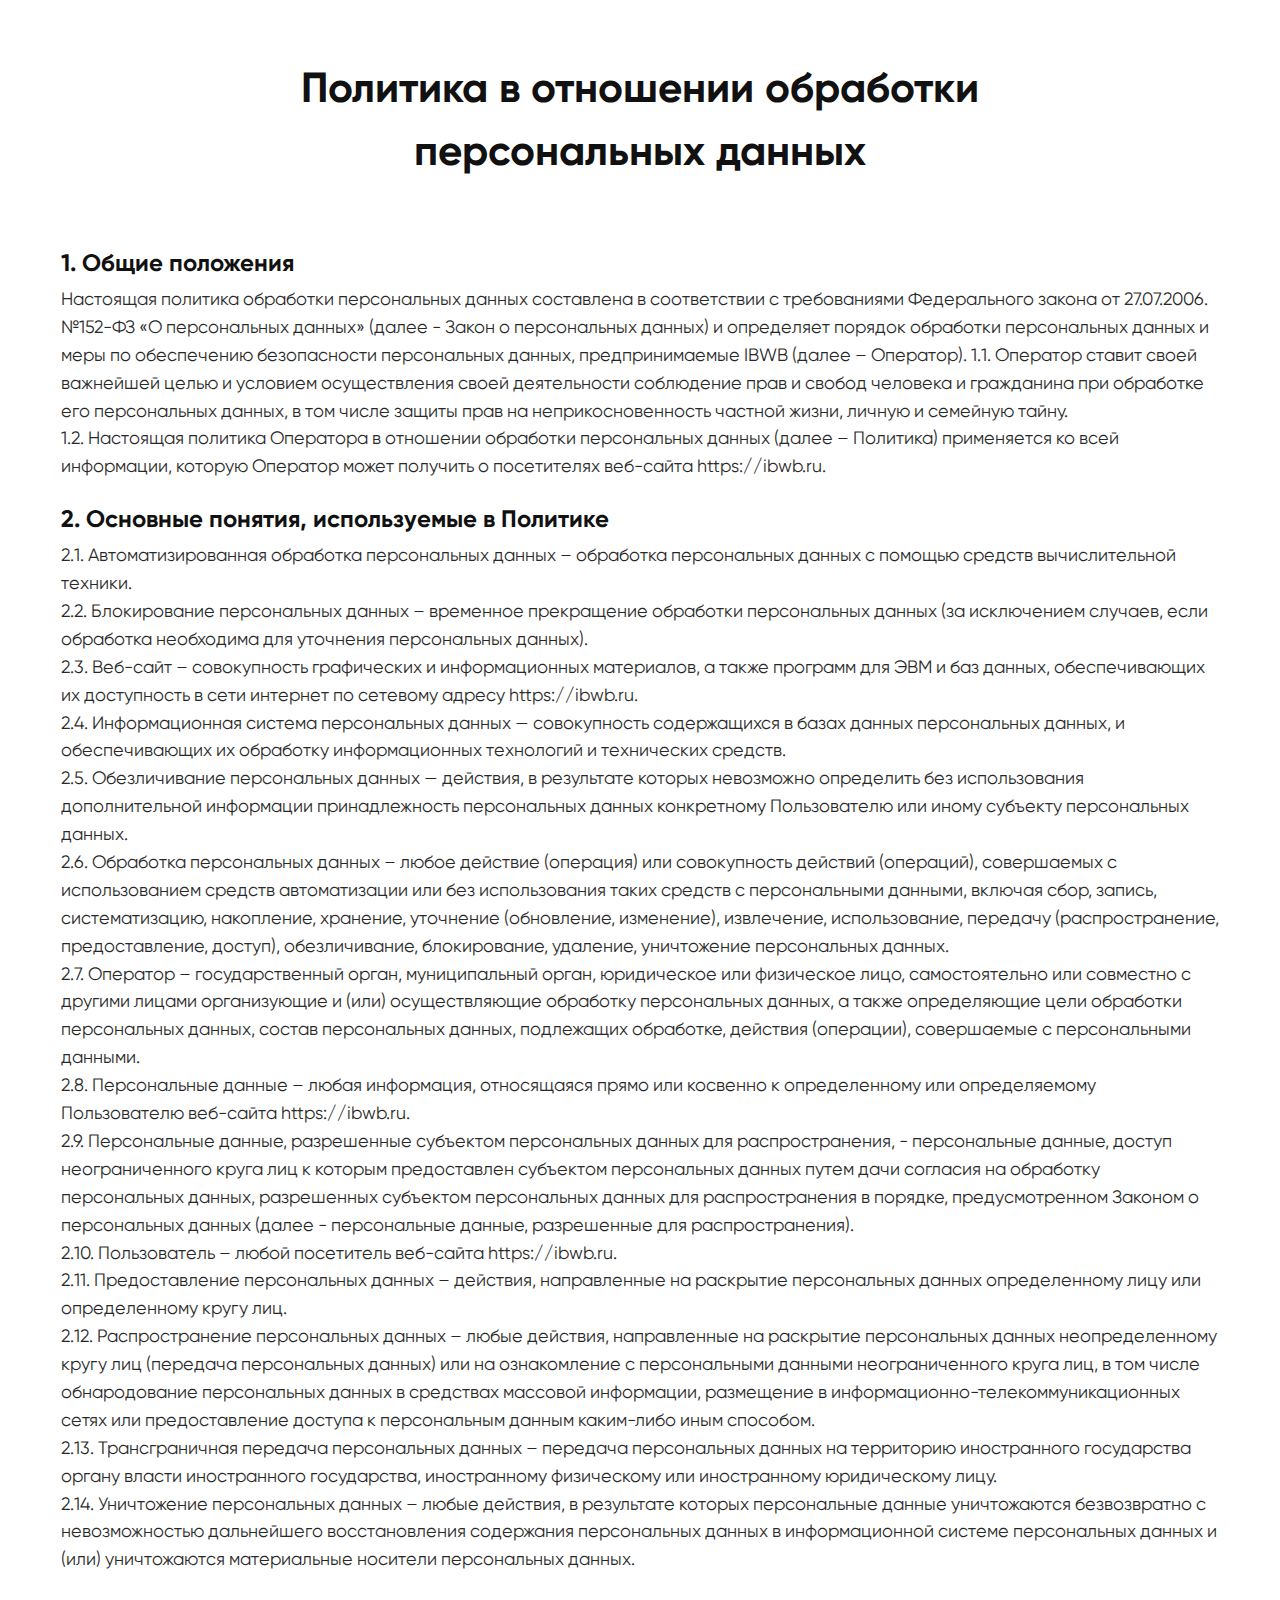
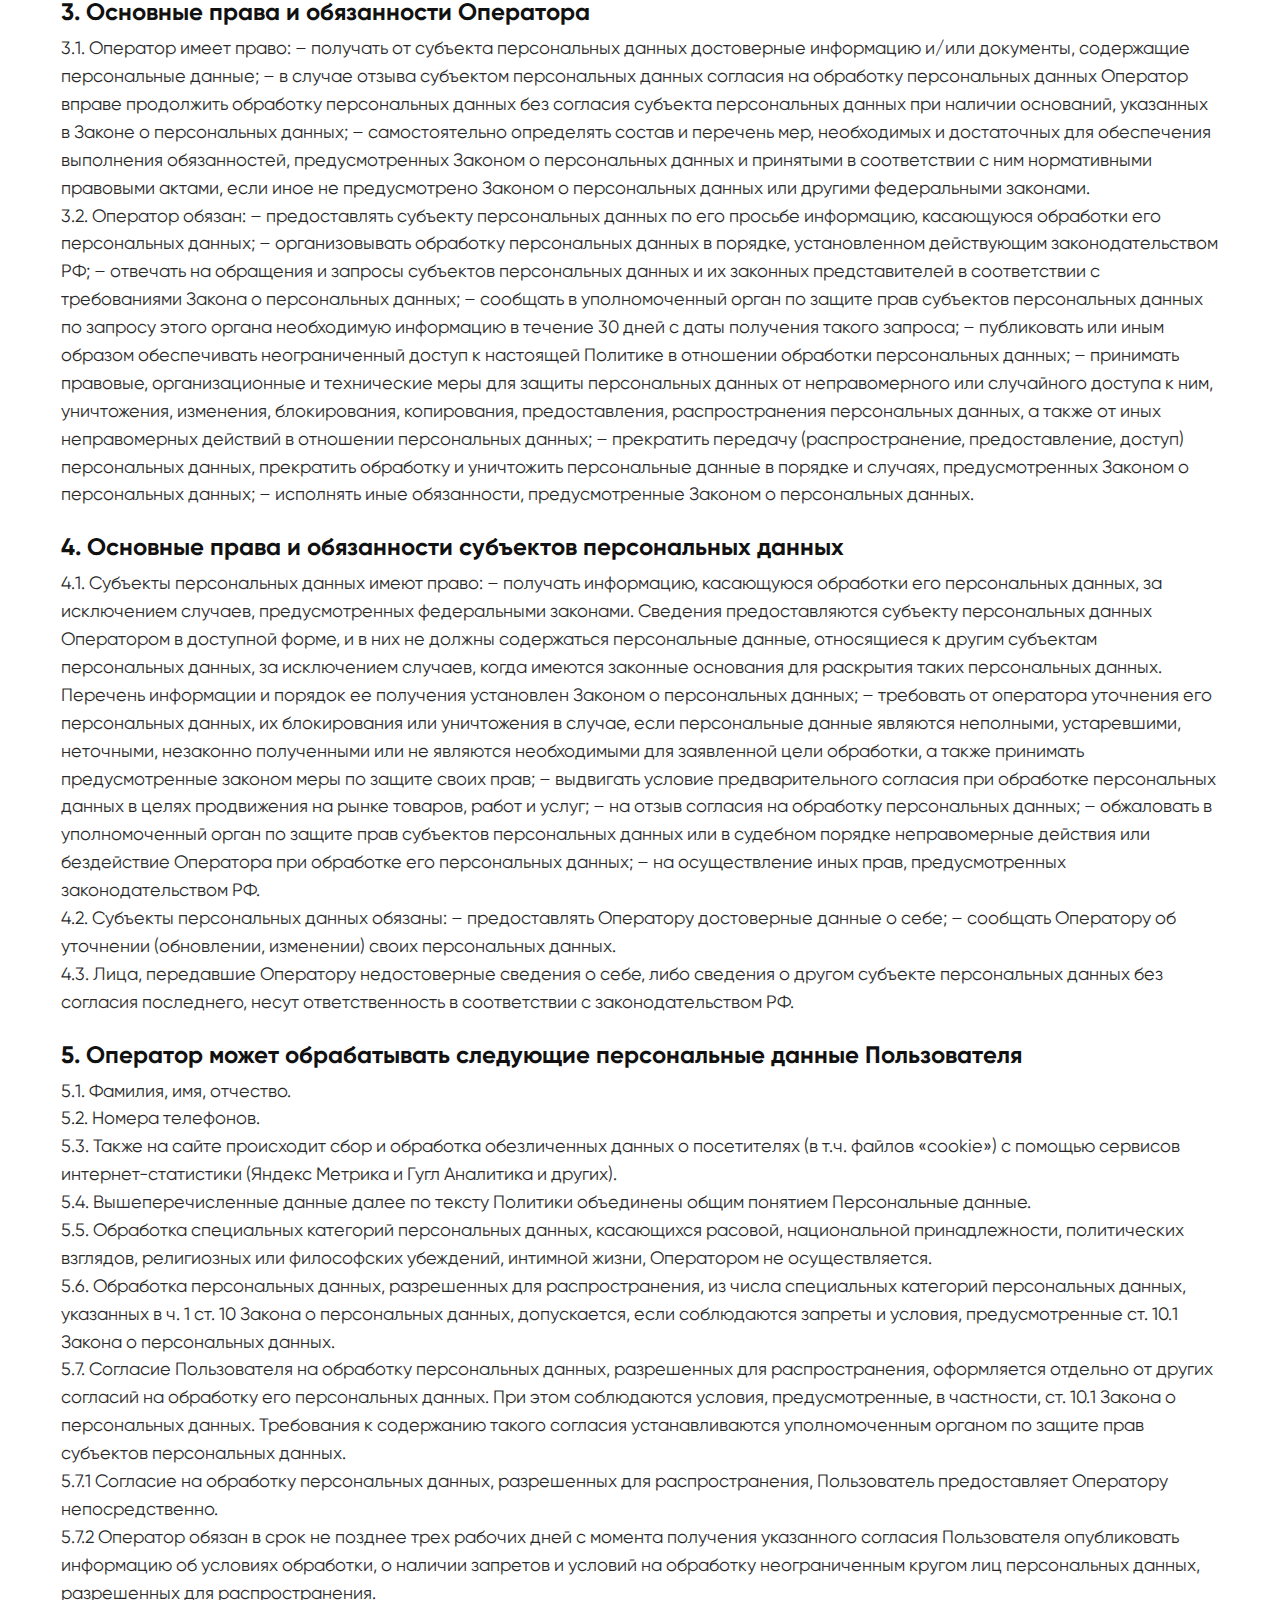
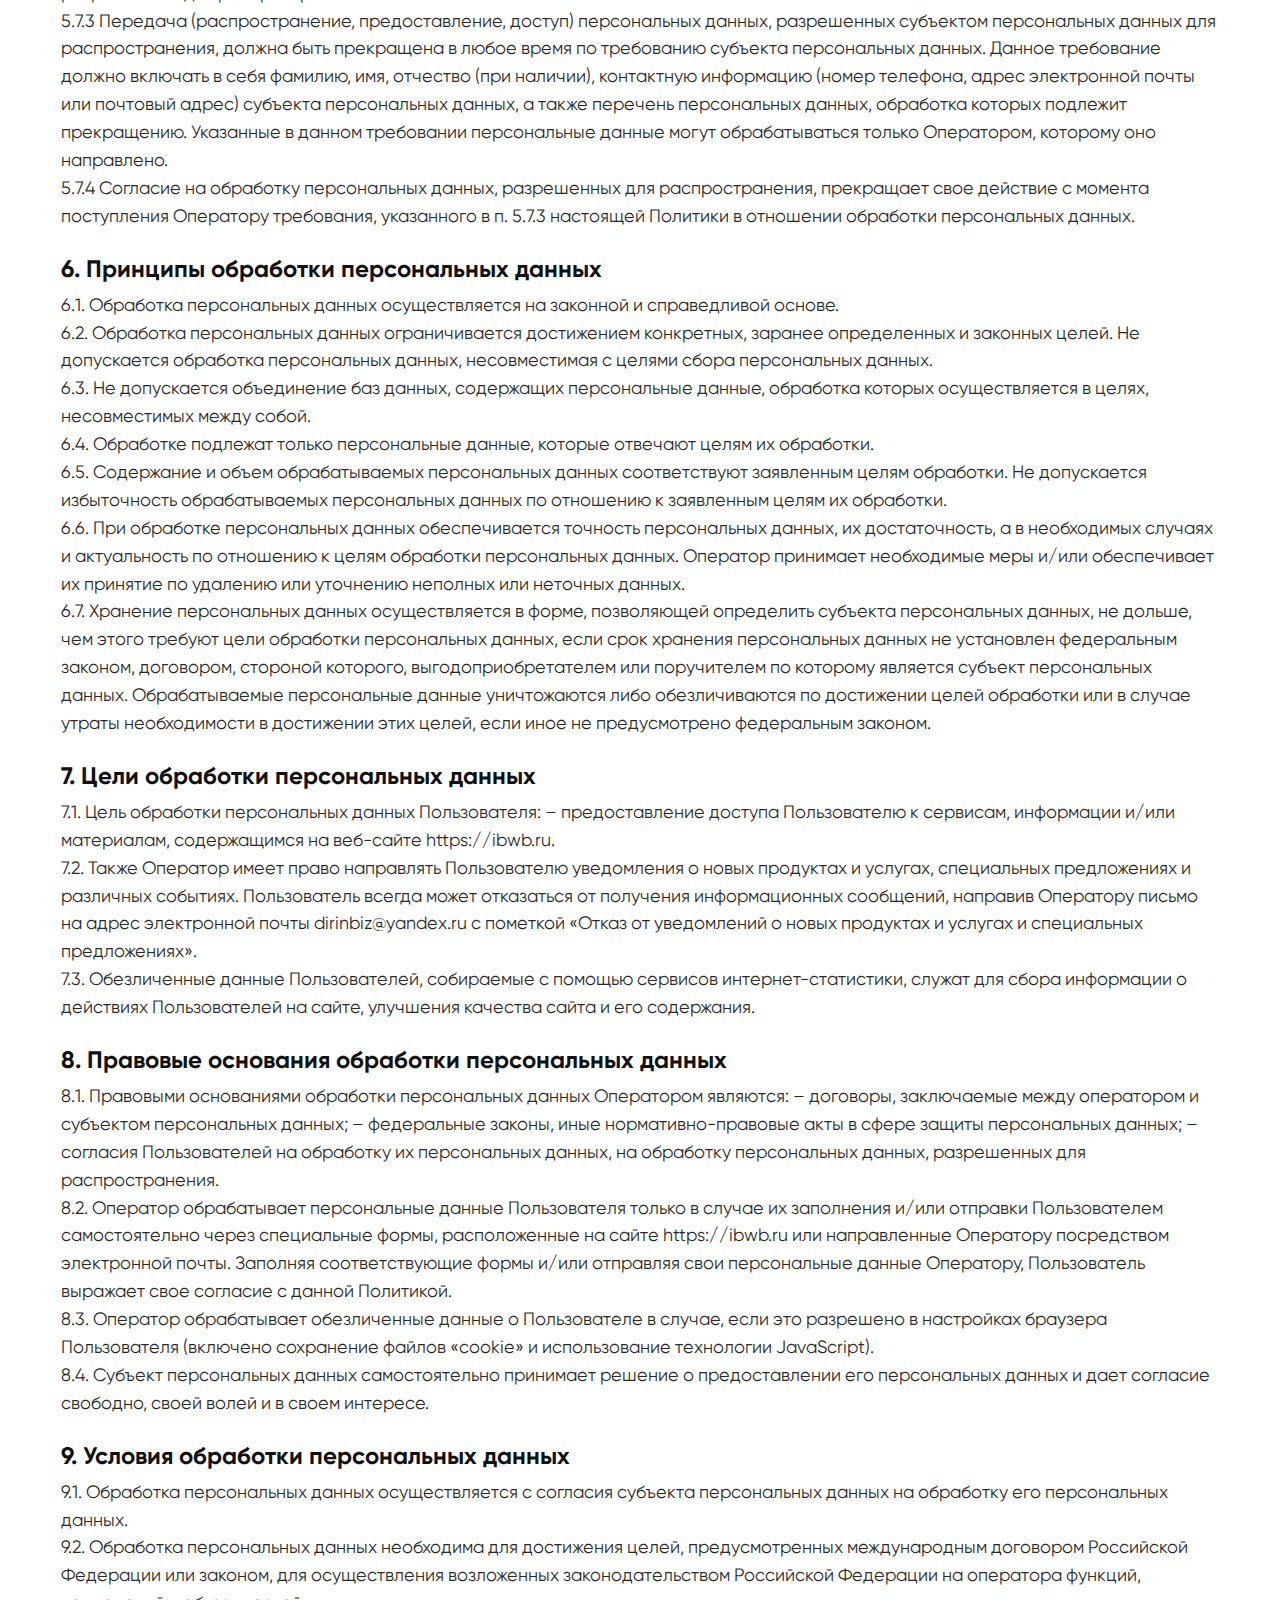
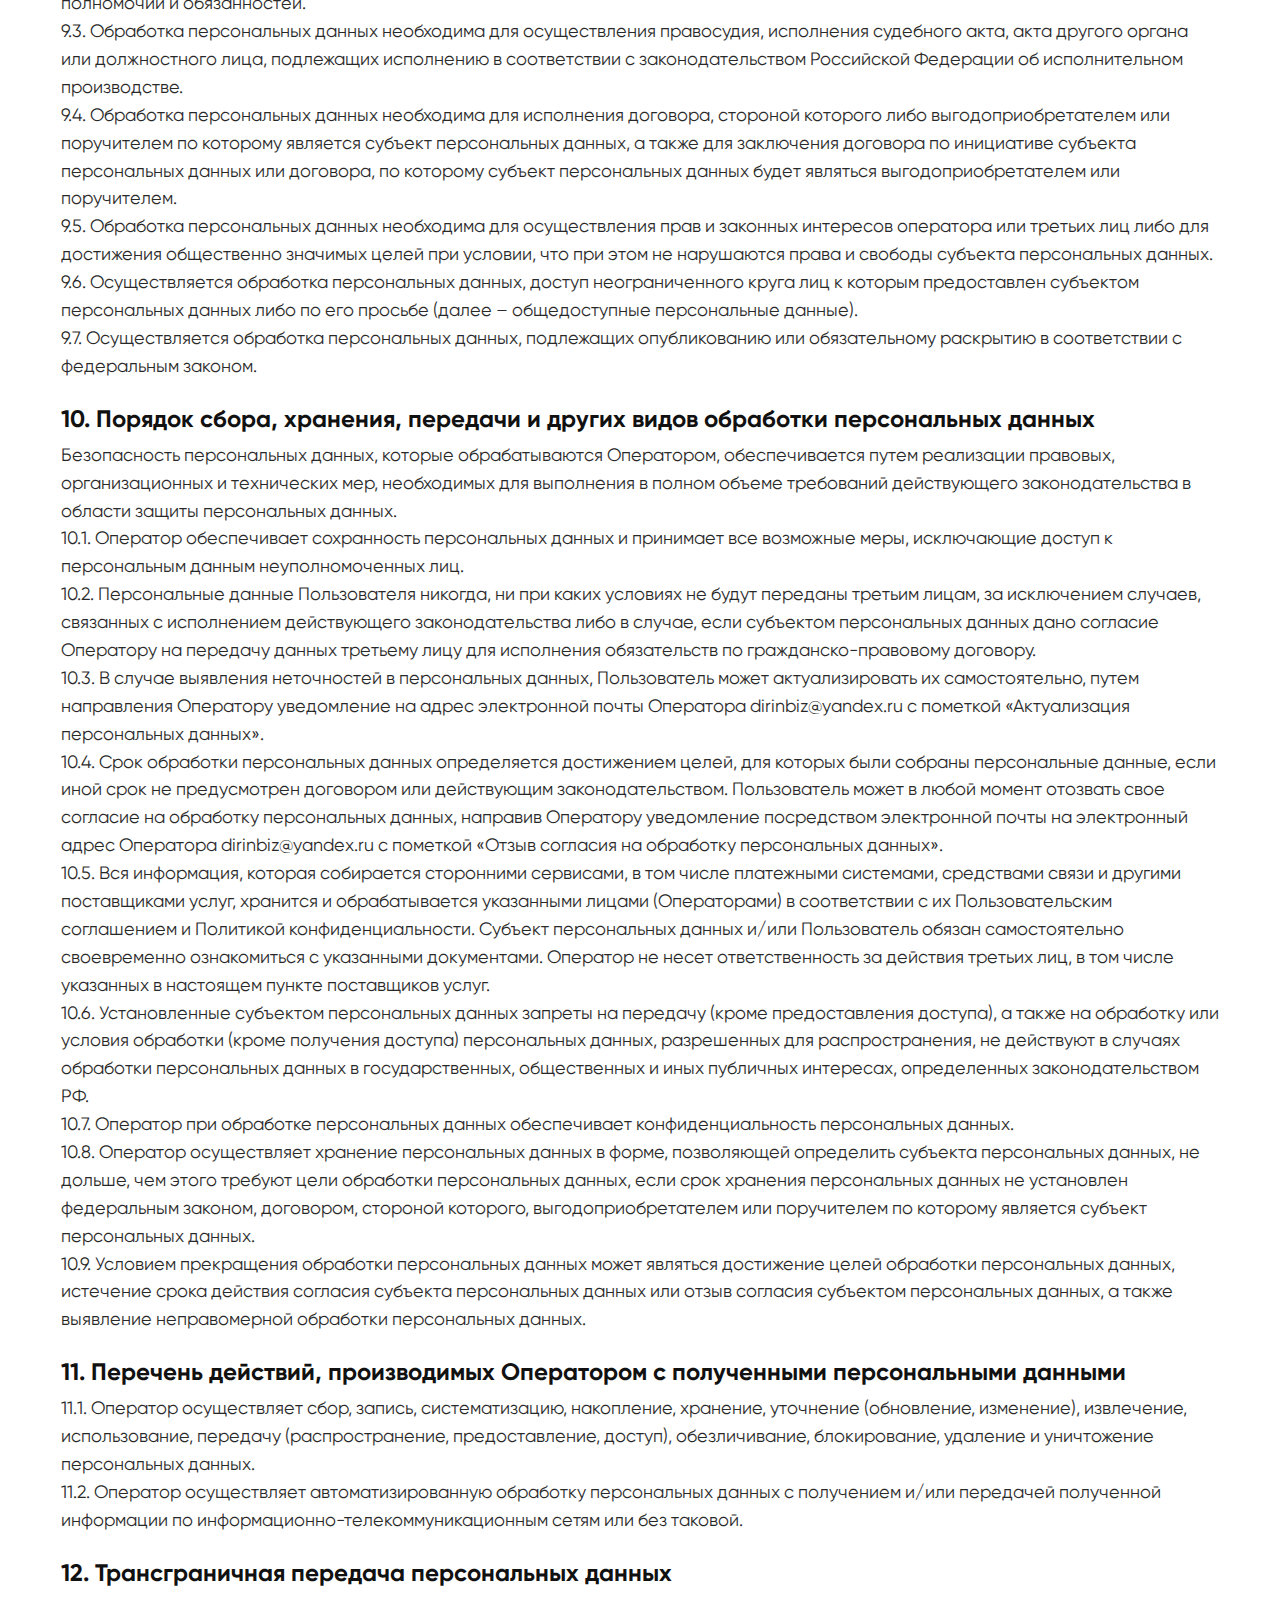
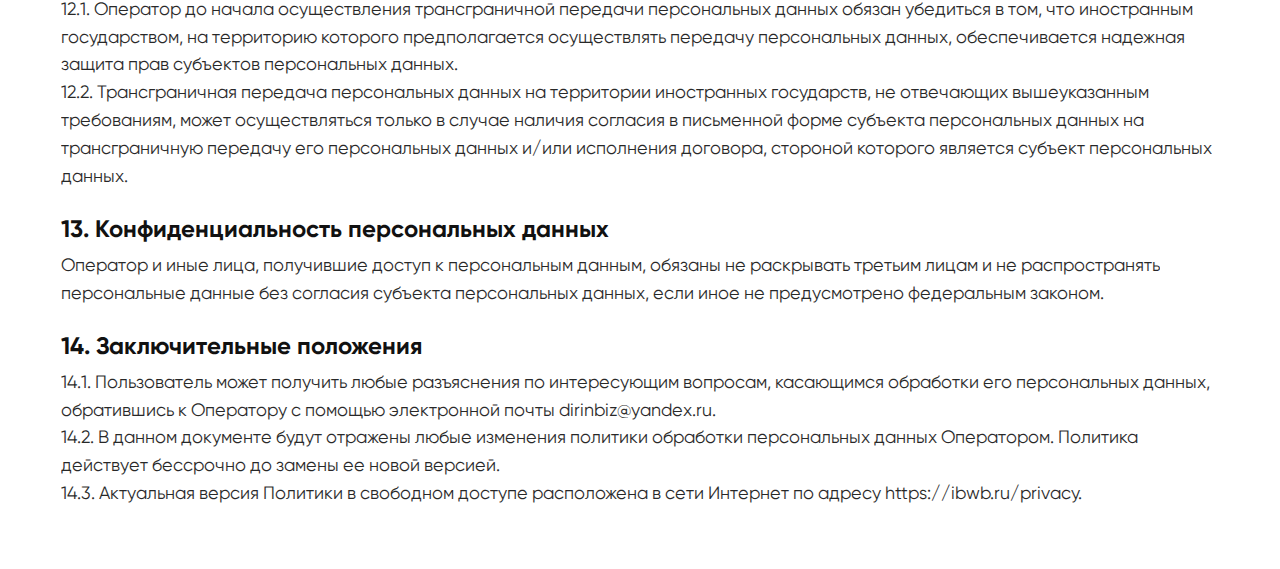
<file: privacy.html>
<!DOCTYPE html>
<html lang="ru">
	<head>
		<meta charset="UTF-8" />
		<link
			rel="stylesheet"
			href="assets/css/style.min.css"
			type="text/css"
		/>

		<!-- Useful meta tags -->
		<meta http-equiv="x-ua-compatible" content="ie=edge" />
		<meta name="viewport" content="width=device-width, initial-scale=1" />
		<meta name="robots" content="index, follow, noodp" />
		<meta name="googlebot" content="index, follow" />
		<meta name="google" content="notranslate" />
		<meta name="format-detection" content="telephone=no" />
		<meta name="keywords" content="" />
		<meta name="description" content="" />

		<title>Политика конфидентальности</title>
	</head>

	<body>
		<div class="wrapper">
			<!-- cONTENT -->
			<div class="content">
				<section class="privacy">
					<div class="privacy__container container">
						<div class="privacy__inner">
							<h2 class="privacy__title">
								Политика в отношении обработки персональных
								данных
							</h2>
							<div class="privacy__main">
								<div class="privacy__content">
									<h3 class="privacy__name">
										1. Общие положения
									</h3>
									<p class="privacy__text">
										Настоящая политика обработки
										персональных данных составлена в
										соответствии с требованиями Федерального
										закона от 27.07.2006. №152-ФЗ «О
										персональных данных» (далее - Закон о
										персональных данных) и определяет
										порядок обработки персональных данных и
										меры по обеспечению безопасности
										персональных данных, предпринимаемые
										IBWB (далее – Оператор). 1.1. Оператор
										ставит своей важнейшей целью и условием
										осуществления своей деятельности
										соблюдение прав и свобод человека и
										гражданина при обработке его
										персональных данных, в том числе защиты
										прав на неприкосновенность частной
										жизни, личную и семейную тайну.
										<br />1.2. Настоящая политика Оператора
										в отношении обработки персональных
										данных (далее – Политика) применяется ко
										всей информации, которую Оператор может
										получить о посетителях веб-сайта
										https://ibwb.ru.
									</p>
								</div>
								<div class="privacy__content">
									<h3 class="privacy__name">
										2. Основные понятия, используемые в
										Политике
									</h3>
									<p class="privacy__text">
										2.1. Автоматизированная обработка
										персональных данных – обработка
										персональных данных с помощью средств
										вычислительной техники. <br />
										2.2. Блокирование персональных данных –
										временное прекращение обработки
										персональных данных (за исключением
										случаев, если обработка необходима для
										уточнения персональных данных). <br />
										2.3. Веб-сайт – совокупность графических
										и информационных материалов, а также
										программ для ЭВМ и баз данных,
										обеспечивающих их доступность в сети
										интернет по сетевому адресу
										https://ibwb.ru. <br />
										2.4. Информационная система персональных
										данных — совокупность содержащихся в
										базах данных персональных данных, и
										обеспечивающих их обработку
										информационных технологий и технических
										средств. <br />
										2.5. Обезличивание персональных данных —
										действия, в результате которых
										невозможно определить без использования
										дополнительной информации принадлежность
										персональных данных конкретному
										Пользователю или иному субъекту
										персональных данных. <br />
										2.6. Обработка персональных данных –
										любое действие (операция) или
										совокупность действий (операций),
										совершаемых с использованием средств
										автоматизации или без использования
										таких средств с персональными данными,
										включая сбор, запись, систематизацию,
										накопление, хранение, уточнение
										(обновление, изменение), извлечение,
										использование, передачу
										(распространение, предоставление,
										доступ), обезличивание, блокирование,
										удаление, уничтожение персональных
										данных. <br />
										2.7. Оператор – государственный орган,
										муниципальный орган, юридическое или
										физическое лицо, самостоятельно или
										совместно с другими лицами организующие
										и (или) осуществляющие обработку
										персональных данных, а также
										определяющие цели обработки персональных
										данных, состав персональных данных,
										подлежащих обработке, действия
										(операции), совершаемые с персональными
										данными. <br />
										2.8. Персональные данные – любая
										информация, относящаяся прямо или
										косвенно к определенному или
										определяемому Пользователю веб-сайта
										https://ibwb.ru. <br />
										2.9. Персональные данные, разрешенные
										субъектом персональных данных для
										распространения, - персональные данные,
										доступ неограниченного круга лиц к
										которым предоставлен субъектом
										персональных данных путем дачи согласия
										на обработку персональных данных,
										разрешенных субъектом персональных
										данных для распространения в порядке,
										предусмотренном Законом о персональных
										данных (далее - персональные данные,
										разрешенные для распространения).
										<br />2.10. Пользователь – любой
										посетитель веб-сайта https://ibwb.ru.
										<br />
										2.11. Предоставление персональных данных
										– действия, направленные на раскрытие
										персональных данных определенному лицу
										или определенному кругу лиц.
										<br />2.12. Распространение персональных
										данных – любые действия, направленные на
										раскрытие персональных данных
										неопределенному кругу лиц (передача
										персональных данных) или на ознакомление
										с персональными данными неограниченного
										круга лиц, в том числе обнародование
										персональных данных в средствах массовой
										информации, размещение в
										информационно-телекоммуникационных сетях
										или предоставление доступа к
										персональным данным каким-либо иным
										способом. <br />2.13. Трансграничная
										передача персональных данных – передача
										персональных данных на территорию
										иностранного государства органу власти
										иностранного государства, иностранному
										физическому или иностранному
										юридическому лицу. <br />
										2.14. Уничтожение персональных данных –
										любые действия, в результате которых
										персональные данные уничтожаются
										безвозвратно с невозможностью
										дальнейшего восстановления содержания
										персональных данных в информационной
										системе персональных данных и (или)
										уничтожаются материальные носители
										персональных данных.
									</p>
								</div>
								<div class="privacy__content">
									<h3 class="privacy__name">
										3. Основные права и обязанности
										Оператора
									</h3>
									<p class="privacy__text">
										3.1. Оператор имеет право: – получать от
										субъекта персональных данных достоверные
										информацию и/или документы, содержащие
										персональные данные; – в случае отзыва
										субъектом персональных данных согласия
										на обработку персональных данных
										Оператор вправе продолжить обработку
										персональных данных без согласия
										субъекта персональных данных при наличии
										оснований, указанных в Законе о
										персональных данных; – самостоятельно
										определять состав и перечень мер,
										необходимых и достаточных для
										обеспечения выполнения обязанностей,
										предусмотренных Законом о персональных
										данных и принятыми в соответствии с ним
										нормативными правовыми актами, если иное
										не предусмотрено Законом о персональных
										данных или другими федеральными
										законами.
										<br />
										3.2. Оператор обязан: – предоставлять
										субъекту персональных данных по его
										просьбе информацию, касающуюся обработки
										его персональных данных; –
										организовывать обработку персональных
										данных в порядке, установленном
										действующим законодательством РФ; –
										отвечать на обращения и запросы
										субъектов персональных данных и их
										законных представителей в соответствии с
										требованиями Закона о персональных
										данных; – сообщать в уполномоченный
										орган по защите прав субъектов
										персональных данных по запросу этого
										органа необходимую информацию в течение
										30 дней с даты получения такого запроса;
										– публиковать или иным образом
										обеспечивать неограниченный доступ к
										настоящей Политике в отношении обработки
										персональных данных; – принимать
										правовые, организационные и технические
										меры для защиты персональных данных от
										неправомерного или случайного доступа к
										ним, уничтожения, изменения,
										блокирования, копирования,
										предоставления, распространения
										персональных данных, а также от иных
										неправомерных действий в отношении
										персональных данных; – прекратить
										передачу (распространение,
										предоставление, доступ) персональных
										данных, прекратить обработку и
										уничтожить персональные данные в порядке
										и случаях, предусмотренных Законом о
										персональных данных; – исполнять иные
										обязанности, предусмотренные Законом о
										персональных данных.
									</p>
								</div>
								<div class="privacy__content">
									<h3 class="privacy__name">
										4. Основные права и обязанности
										субъектов персональных данных
									</h3>
									<p class="privacy__text">
										4.1. Субъекты персональных данных имеют
										право: – получать информацию, касающуюся
										обработки его персональных данных, за
										исключением случаев, предусмотренных
										федеральными законами. Сведения
										предоставляются субъекту персональных
										данных Оператором в доступной форме, и в
										них не должны содержаться персональные
										данные, относящиеся к другим субъектам
										персональных данных, за исключением
										случаев, когда имеются законные
										основания для раскрытия таких
										персональных данных. Перечень информации
										и порядок ее получения установлен
										Законом о персональных данных; –
										требовать от оператора уточнения его
										персональных данных, их блокирования или
										уничтожения в случае, если персональные
										данные являются неполными, устаревшими,
										неточными, незаконно полученными или не
										являются необходимыми для заявленной
										цели обработки, а также принимать
										предусмотренные законом меры по защите
										своих прав; – выдвигать условие
										предварительного согласия при обработке
										персональных данных в целях продвижения
										на рынке товаров, работ и услуг; – на
										отзыв согласия на обработку персональных
										данных; – обжаловать в уполномоченный
										орган по защите прав субъектов
										персональных данных или в судебном
										порядке неправомерные действия или
										бездействие Оператора при обработке его
										персональных данных; – на осуществление
										иных прав, предусмотренных
										законодательством РФ. <br />
										4.2. Субъекты персональных данных
										обязаны: – предоставлять Оператору
										достоверные данные о себе; – сообщать
										Оператору об уточнении (обновлении,
										изменении) своих персональных данных.
										<br />
										4.3. Лица, передавшие Оператору
										недостоверные сведения о себе, либо
										сведения о другом субъекте персональных
										данных без согласия последнего, несут
										ответственность в соответствии с
										законодательством РФ.
									</p>
								</div>
								<div class="privacy__content">
									<h3 class="privacy__name">
										5. Оператор может обрабатывать следующие
										персональные данные Пользователя
									</h3>
									<p class="privacy__text">
										5.1. Фамилия, имя, отчество. <br />
										5.2. Номера телефонов. <br />
										5.3. Также на сайте происходит сбор и
										обработка обезличенных данных о
										посетителях (в т.ч. файлов «cookie») с
										помощью сервисов интернет-статистики
										(Яндекс Метрика и Гугл Аналитика и
										других). <br />
										5.4. Вышеперечисленные данные далее по
										тексту Политики объединены общим
										понятием Персональные данные. <br />
										5.5. Обработка специальных категорий
										персональных данных, касающихся расовой,
										национальной принадлежности,
										политических взглядов, религиозных или
										философских убеждений, интимной жизни,
										Оператором не осуществляется.
										<br />
										5.6. Обработка персональных данных,
										разрешенных для распространения, из
										числа специальных категорий персональных
										данных, указанных в ч. 1 ст. 10 Закона о
										персональных данных, допускается, если
										соблюдаются запреты и условия,
										предусмотренные ст. 10.1 Закона о
										персональных данных. <br />
										5.7. Согласие Пользователя на обработку
										персональных данных, разрешенных для
										распространения, оформляется отдельно от
										других согласий на обработку его
										персональных данных. При этом
										соблюдаются условия, предусмотренные, в
										частности, ст. 10.1 Закона о
										персональных данных. Требования к
										содержанию такого согласия
										устанавливаются уполномоченным органом
										по защите прав субъектов персональных
										данных. <br />
										5.7.1 Согласие на обработку персональных
										данных, разрешенных для распространения,
										Пользователь предоставляет Оператору
										непосредственно. <br />
										5.7.2 Оператор обязан в срок не позднее
										трех рабочих дней с момента получения
										указанного согласия Пользователя
										опубликовать информацию об условиях
										обработки, о наличии запретов и условий
										на обработку неограниченным кругом лиц
										персональных данных, разрешенных для
										распространения. <br />
										5.7.3 Передача (распространение,
										предоставление, доступ) персональных
										данных, разрешенных субъектом
										персональных данных для распространения,
										должна быть прекращена в любое время по
										требованию субъекта персональных данных.
										Данное требование должно включать в себя
										фамилию, имя, отчество (при наличии),
										контактную информацию (номер телефона,
										адрес электронной почты или почтовый
										адрес) субъекта персональных данных, а
										также перечень персональных данных,
										обработка которых подлежит прекращению.
										Указанные в данном требовании
										персональные данные могут обрабатываться
										только Оператором, которому оно
										направлено. <br />
										5.7.4 Согласие на обработку персональных
										данных, разрешенных для распространения,
										прекращает свое действие с момента
										поступления Оператору требования,
										указанного в п. 5.7.3 настоящей Политики
										в отношении обработки персональных
										данных.
									</p>
								</div>
								<div class="privacy__content">
									<h3 class="privacy__name">
										6. Принципы обработки персональных
										данных
									</h3>
									<p class="privacy__text">
										6.1. Обработка персональных данных
										осуществляется на законной и
										справедливой основе. <br />
										6.2. Обработка персональных данных
										ограничивается достижением конкретных,
										заранее определенных и законных целей.
										Не допускается обработка персональных
										данных, несовместимая с целями сбора
										персональных данных. <br />
										6.3. Не допускается объединение баз
										данных, содержащих персональные данные,
										обработка которых осуществляется в
										целях, несовместимых между собой. <br />
										6.4. Обработке подлежат только
										персональные данные, которые отвечают
										целям их обработки. <br />
										6.5. Содержание и объем обрабатываемых
										персональных данных соответствуют
										заявленным целям обработки. Не
										допускается избыточность обрабатываемых
										персональных данных по отношению к
										заявленным целям их обработки.
										<br />
										6.6. При обработке персональных данных
										обеспечивается точность персональных
										данных, их достаточность, а в
										необходимых случаях и актуальность по
										отношению к целям обработки персональных
										данных. Оператор принимает необходимые
										меры и/или обеспечивает их принятие по
										удалению или уточнению неполных или
										неточных данных.
										<br />
										6.7. Хранение персональных данных
										осуществляется в форме, позволяющей
										определить субъекта персональных данных,
										не дольше, чем этого требуют цели
										обработки персональных данных, если срок
										хранения персональных данных не
										установлен федеральным законом,
										договором, стороной которого,
										выгодоприобретателем или поручителем по
										которому является субъект персональных
										данных. Обрабатываемые персональные
										данные уничтожаются либо обезличиваются
										по достижении целей обработки или в
										случае утраты необходимости в достижении
										этих целей, если иное не предусмотрено
										федеральным законом.
									</p>
								</div>
								<div class="privacy__content">
									<h3 class="privacy__name">
										7. Цели обработки персональных данных
									</h3>
									<p class="privacy__text">
										7.1. Цель обработки персональных данных
										Пользователя: – предоставление доступа
										Пользователю к сервисам, информации
										и/или материалам, содержащимся на
										веб-сайте https://ibwb.ru. <br />7.2.
										Также Оператор имеет право направлять
										Пользователю уведомления о новых
										продуктах и услугах, специальных
										предложениях и различных событиях.
										Пользователь всегда может отказаться от
										получения информационных сообщений,
										направив Оператору письмо на адрес
										электронной почты dirinbiz@yandex.ru с
										пометкой «Отказ от уведомлений о новых
										продуктах и услугах и специальных
										предложениях». <br />7.3. Обезличенные
										данные Пользователей, собираемые с
										помощью сервисов интернет-статистики,
										служат для сбора информации о действиях
										Пользователей на сайте, улучшения
										качества сайта и его содержания.
									</p>
								</div>
								<div class="privacy__content">
									<h3 class="privacy__name">
										8. Правовые основания обработки
										персональных данных
									</h3>
									<p class="privacy__text">
										8.1. Правовыми основаниями обработки
										персональных данных Оператором являются:
										– договоры, заключаемые между оператором
										и субъектом персональных данных; –
										федеральные законы, иные
										нормативно-правовые акты в сфере защиты
										персональных данных; – согласия
										Пользователей на обработку их
										персональных данных, на обработку
										персональных данных, разрешенных для
										распространения. <br />
										8.2. Оператор обрабатывает персональные
										данные Пользователя только в случае их
										заполнения и/или отправки Пользователем
										самостоятельно через специальные формы,
										расположенные на сайте https://ibwb.ru
										или направленные Оператору посредством
										электронной почты. Заполняя
										соответствующие формы и/или отправляя
										свои персональные данные Оператору,
										Пользователь выражает свое согласие с
										данной Политикой. <br />
										8.3. Оператор обрабатывает обезличенные
										данные о Пользователе в случае, если это
										разрешено в настройках браузера
										Пользователя (включено сохранение файлов
										«cookie» и использование технологии
										JavaScript). <br />
										8.4. Субъект персональных данных
										самостоятельно принимает решение о
										предоставлении его персональных данных и
										дает согласие свободно, своей волей и в
										своем интересе.
									</p>
								</div>
								<div class="privacy__content">
									<h3 class="privacy__name">
										9. Условия обработки персональных данных
									</h3>
									<p class="privacy__text">
										9.1. Обработка персональных данных
										осуществляется с согласия субъекта
										персональных данных на обработку его
										персональных данных. <br />
										9.2. Обработка персональных данных
										необходима для достижения целей,
										предусмотренных международным договором
										Российской Федерации или законом, для
										осуществления возложенных
										законодательством Российской Федерации
										на оператора функций, полномочий и
										обязанностей. <br />
										9.3. Обработка персональных данных
										необходима для осуществления правосудия,
										исполнения судебного акта, акта другого
										органа или должностного лица, подлежащих
										исполнению в соответствии с
										законодательством Российской Федерации
										об исполнительном производстве. <br />
										9.4. Обработка персональных данных
										необходима для исполнения договора,
										стороной которого либо
										выгодоприобретателем или поручителем по
										которому является субъект персональных
										данных, а также для заключения договора
										по инициативе субъекта персональных
										данных или договора, по которому субъект
										персональных данных будет являться
										выгодоприобретателем или поручителем.
										<br />
										9.5. Обработка персональных данных
										необходима для осуществления прав и
										законных интересов оператора или третьих
										лиц либо для достижения общественно
										значимых целей при условии, что при этом
										не нарушаются права и свободы субъекта
										персональных данных. <br />
										9.6. Осуществляется обработка
										персональных данных, доступ
										неограниченного круга лиц к которым
										предоставлен субъектом персональных
										данных либо по его просьбе (далее –
										общедоступные персональные данные).
										<br />
										9.7. Осуществляется обработка
										персональных данных, подлежащих
										опубликованию или обязательному
										раскрытию в соответствии с федеральным
										законом.
									</p>
								</div>
								<div class="privacy__content">
									<h3 class="privacy__name">
										10. Порядок сбора, хранения, передачи и
										других видов обработки персональных
										данных
									</h3>
									<p class="privacy__text">
										Безопасность персональных данных,
										которые обрабатываются Оператором,
										обеспечивается путем реализации
										правовых, организационных и технических
										мер, необходимых для выполнения в полном
										объеме требований действующего
										законодательства в области защиты
										персональных данных.
										<br />10.1. Оператор обеспечивает
										сохранность персональных данных и
										принимает все возможные меры,
										исключающие доступ к персональным данным
										неуполномоченных лиц. <br />10.2.
										Персональные данные Пользователя
										никогда, ни при каких условиях не будут
										переданы третьим лицам, за исключением
										случаев, связанных с исполнением
										действующего законодательства либо в
										случае, если субъектом персональных
										данных дано согласие Оператору на
										передачу данных третьему лицу для
										исполнения обязательств по
										гражданско-правовому договору.
										<br />10.3. В случае выявления
										неточностей в персональных данных,
										Пользователь может актуализировать их
										самостоятельно, путем направления
										Оператору уведомление на адрес
										электронной почты Оператора
										dirinbiz@yandex.ru с пометкой
										«Актуализация персональных данных».
										<br />10.4. Срок обработки персональных
										данных определяется достижением целей,
										для которых были собраны персональные
										данные, если иной срок не предусмотрен
										договором или действующим
										законодательством. Пользователь может в
										любой момент отозвать свое согласие на
										обработку персональных данных, направив
										Оператору уведомление посредством
										электронной почты на электронный адрес
										Оператора dirinbiz@yandex.ru с пометкой
										«Отзыв согласия на обработку
										персональных данных». <br />10.5. Вся
										информация, которая собирается
										сторонними сервисами, в том числе
										платежными системами, средствами связи и
										другими поставщиками услуг, хранится и
										обрабатывается указанными лицами
										(Операторами) в соответствии с их
										Пользовательским соглашением и Политикой
										конфиденциальности. Субъект персональных
										данных и/или Пользователь обязан
										самостоятельно своевременно ознакомиться
										с указанными документами. Оператор не
										несет ответственность за действия
										третьих лиц, в том числе указанных в
										настоящем пункте поставщиков услуг.
										<br />10.6. Установленные субъектом
										персональных данных запреты на передачу
										(кроме предоставления доступа), а также
										на обработку или условия обработки
										(кроме получения доступа) персональных
										данных, разрешенных для распространения,
										не действуют в случаях обработки
										персональных данных в государственных,
										общественных и иных публичных интересах,
										определенных законодательством РФ.
										<br />10.7. Оператор при обработке
										персональных данных обеспечивает
										конфиденциальность персональных данных.
										<br />10.8. Оператор осуществляет
										хранение персональных данных в форме,
										позволяющей определить субъекта
										персональных данных, не дольше, чем
										этого требуют цели обработки
										персональных данных, если срок хранения
										персональных данных не установлен
										федеральным законом, договором, стороной
										которого, выгодоприобретателем или
										поручителем по которому является субъект
										персональных данных. <br />10.9.
										Условием прекращения обработки
										персональных данных может являться
										достижение целей обработки персональных
										данных, истечение срока действия
										согласия субъекта персональных данных
										или отзыв согласия субъектом
										персональных данных, а также выявление
										неправомерной обработки персональных
										данных.
									</p>
								</div>
								<div class="privacy__content">
									<h3 class="privacy__name">
										11. Перечень действий, производимых
										Оператором с полученными персональными
										данными
									</h3>
									<p class="privacy__text">
										11.1. Оператор осуществляет сбор,
										запись, систематизацию, накопление,
										хранение, уточнение (обновление,
										изменение), извлечение, использование,
										передачу (распространение,
										предоставление, доступ), обезличивание,
										блокирование, удаление и уничтожение
										персональных данных. <br />
										11.2. Оператор осуществляет
										автоматизированную обработку
										персональных данных с получением и/или
										передачей полученной информации по
										информационно-телекоммуникационным сетям
										или без таковой.
									</p>
								</div>
								<div class="privacy__content">
									<h3 class="privacy__name">
										12. Трансграничная передача персональных
										данных
									</h3>
									<p class="privacy__text">
										12.1. Оператор до начала осуществления
										трансграничной передачи персональных
										данных обязан убедиться в том, что
										иностранным государством, на территорию
										которого предполагается осуществлять
										передачу персональных данных,
										обеспечивается надежная защита прав
										субъектов персональных данных. <br />
										12.2. Трансграничная передача
										персональных данных на территории
										иностранных государств, не отвечающих
										вышеуказанным требованиям, может
										осуществляться только в случае наличия
										согласия в письменной форме субъекта
										персональных данных на трансграничную
										передачу его персональных данных и/или
										исполнения договора, стороной которого
										является субъект персональных данных.
									</p>
								</div>
								<div class="privacy__content">
									<h3 class="privacy__name">
										13. Конфиденциальность персональных
										данных
									</h3>
									<p class="privacy__text">
										Оператор и иные лица, получившие доступ
										к персональным данным, обязаны не
										раскрывать третьим лицам и не
										распространять персональные данные без
										согласия субъекта персональных данных,
										если иное не предусмотрено федеральным
										законом.
									</p>
								</div>
								<div class="privacy__content">
									<h3 class="privacy__name">
										14. Заключительные положения
									</h3>
									<p class="privacy__text">
										14.1. Пользователь может получить любые
										разъяснения по интересующим вопросам,
										касающимся обработки его персональных
										данных, обратившись к Оператору с
										помощью электронной почты
										dirinbiz@yandex.ru. <br />14.2. В данном
										документе будут отражены любые изменения
										политики обработки персональных данных
										Оператором. Политика действует бессрочно
										до замены ее новой версией. <br />14.3.
										Актуальная версия Политики в свободном
										доступе расположена в сети Интернет по
										адресу https://ibwb.ru/privacy.
									</p>
								</div>
							</div>
						</div>
					</div>
				</section>
			</div>
		</div>

	</body>
</html>
</file>
<file: assets/css/style.min.css>
@charset "UTF-8";.container,img{max-width:100%}.btn,.container{position:relative}.btn,.header,.header__inner,.section-answers__item,.wrapper,body.lock{overflow:hidden}.btn,.header__title{text-transform:uppercase}.card-why:last-child,.menu__body li:last-child,.section-we__text p:last-child,blockquote,body,dd,dl,figcaption,figure,h1,h2,h3,h4,li,ol,p,ul{margin:0}.btn,.header__logo-text,.header__tel,.section-how__name,.section-we__title{font-family:Gilroy,Arial,sans-serif}.popup__min a,a{text-decoration:none}.popup-video__body,.popup__body,.wrapper,body{min-height:100vh}*,.swiper-team,::after,::before{box-sizing:border-box}*,body,html{margin:0;padding:0}ol,ul{padding:0;list-style:none}body{scroll-behavior:smooth;text-rendering:optimizeSpeed;line-height:1.5}img{height:auto;display:block}button,input,select,textarea{font:inherit}button,input,textarea{background-color:inherit;outline:0;border:none;overflow:auto;box-shadow:none;font-family:inherit;resize:none}@font-face{font-family:Gilroy;src:url("../fonts/Gilroy-Regular.eot");src:local("☺"),url("../fonts/Gilroy-Regular.woff") format("woff"),url("../fonts/Gilroy-Regular.ttf") format("truetype"),url("../fonts/Gilroy-Regular.svg") format("svg");font-weight:400;font-style:normal}@font-face{font-family:Gilroy;src:url("../fonts/Gilroy-Semibold.eot");src:local("☺"),url("../fonts/Gilroy-Semibold.woff") format("woff"),url("../fonts/Gilroy-Semibold.ttf") format("truetype"),url("../fonts/Gilroy-Semibold.svg") format("svg");font-weight:600;font-style:normal}@font-face{font-family:Gilroy;src:url("../fonts/Gilroy-Bold.eot");src:local("☺"),url("../fonts/Gilroy-Bold.woff") format("woff"),url("../fonts/Gilroy-Bold.ttf") format("truetype"),url("../fonts/Gilroy-Bold.svg") format("svg");font-weight:700;font-style:normal}html{font-size:15px}body{background-color:#fff;color:#fff;font-weight:400;font-size:1rem;font-family: 'Gilroy', sans-serif;}.wrapper{display:flex;flex-direction:column}.container{width:1188px;margin:0 auto;padding:0 15px}@media screen and (max-width:1200px){.container{width:989px}}@media screen and (max-width:959px){.container{width:669px}}@media screen and (max-width:639px){.container{width:509px}}.btn{display:inline-flex;justify-content:center;align-items:center;width:395px;height:101px;color:#423722;font-size:16px;font-weight:600;letter-spacing:.5px;cursor:pointer;border-radius:10px;background:linear-gradient(92.24deg,#ffd66c 0,#ffefb7 48.77%,#e7b161 98.63%);text-align:center;box-shadow:0 4px 0 #cab061,0 14px 60px rgba(239,197,51,.12),inset 0 4px 74px rgba(241,227,149,.61);transition:.3s!important}.header,.header__info,.section-garant,.section-good,.section-mail,.section-much,.section-team,.section-we,.section-we__five,.section-why{background-position:center center;background-size:cover;background-repeat:no-repeat}.btn:hover{box-shadow:0 0 0 #cab061,0 14px 60px rgba(239,197,51,.12),inset 0 4px 74px rgba(241,227,149,.61);transform:translateY(4px)}.flash{background-color:rgba(255,255,255,.5);height:100%;width:3em;display:block;position:absolute;top:0;left:-4.5em;transform:skewX(-45deg) translateX(0);transition:none;-webkit-animation:3s ease-in-out infinite moving;animation:3s ease-in-out infinite moving}.header__inner,.header__logo{display:flex;align-items:center}@-webkit-keyframes moving{100%,30%{webkit-transform:skewX(-45deg) translateX(40em);transform:skewX(-45deg) translateX(40em)}}@keyframes moving{100%,30%{webkit-transform:skewX(-45deg) translateX(40em);transform:skewX(-45deg) translateX(40em)}}.header{position:relative;width:100%;top:0;left:0;z-index:100;background-image:url("../img/bg/header_bg.jpg");padding:24px 0 64px;pointer-events:all!important}.header__container{position:relative;z-index:2}.header__logo,.header__main,.header__number,.menu__body li{z-index:15;position:relative}.header__inner{justify-content:space-between;transition:height .3s linear}.header__inner.scroll{height:5.9rem}.header__logo{color:#fff}.header__logo-text{color:#fff;font-size:12px;font-weight:400;opacity:.5;margin-left:12px}.header__right,.section-review__main{display:flex;align-items:center}@media screen and (max-width:639px){.btn{font-size:14px}.header__logo-text{display:none}.header__number{padding-right:50px}}.header__tel{display:flex;justify-content:flex-end;color:#fff;font-size:18px;font-weight:600;width:100%;position:relative}.header__number-text{font-size:14px;opacity:.5}.header__main{margin-top:67px}.header__title{font-size:48px;line-height:1.4;font-weight:400}.header__title-round{display:inline-block;font-size:18px;letter-spacing:.3px;border:1px solid #fae8ba;padding:18px 22px;vertical-align:middle;text-transform:lowercase;border-radius:10px}.header__info{background-image:url("../img/back-price.webp");border-radius:10px;display:flex;align-items:center;justify-content:space-between;margin-top:40px;padding:30px;font-size:28px;font-weight:600}.header__info-content{display:flex;align-items:center;gap:15px}.header__info-left{max-width:160px}.header__center,.section-much__inner{display:flex}.header__price-text{color:#a4a4a4;font-size:15px;font-weight:500}.cards-header{display:flex;margin:30px -20px 0}.cards-header__column{flex:0 1 33.333%;padding:0 20px}.cards-header__item,.section-videos__item{position:relative}.blur,.cards-header__text,.main-img{position:absolute}@media screen and (max-width:959px){.header__main{margin-top:57px}.header__title{font-size:32px}.header__title-round{padding:8px 22px}.header__info{flex-direction:column;gap:20px;background-image:linear-gradient(117deg,#292929 0,rgba(15,15,15,.5) 100%)}.cards-header{flex-wrap:wrap;justify-content:center;align-items:center;gap:10px}.cards-header__column{flex:0 1 300px;height:143px;width:300px}.cards-header__item{width:300px;height:100%}}.cards-header__img{width:100%;height:100%;-o-object-fit:cover;object-fit:cover;pointer-events:none}.cards-header__text{top:64%;left:0;color:#000;text-align:center;padding:0 20px;transform:translateY(-50%)}.tn-atom__sbs-anim-wrapper{display:inline-block;position:absolute;top:50%;left:12px;transform:translateY(-50%);-webkit-animation:1.6s linear infinite sbs-anim;animation:1.6s linear infinite sbs-anim}.tn-atom{width:6px;height:6px;border-radius:50%;background-color:#5ed74a}.main-img{top:40px;right:-47px}.title-yellow{color:#f8df9d}.title-bold{font-weight:600}@-webkit-keyframes sbs-anim{0%,1%{opacity:0;-webkit-animation-timing-function:linear;animation-timing-function:linear}38%{opacity:1;-webkit-animation-timing-function:linear;animation-timing-function:linear}100%{opacity:0}}@keyframes sbs-anim{0%,1%{opacity:0;-webkit-animation-timing-function:linear;animation-timing-function:linear}38%{opacity:1;-webkit-animation-timing-function:linear;animation-timing-function:linear}100%{opacity:0}}.blur{bottom:0!important;top:auto!important;left:auto!important;right:-305px!important;z-index:1}.blur2,.blur3{left:-500px!important;right:auto!important}.blur3{left:-800px!important}.nav{margin-right:85px}.br1,.burger,.logo-nav,.shadow__blur{display:none}.menu__body{display:flex;gap:26px}.menu__body li{transition:transform .3s linear,background-color .3s linear}.menu__link{cursor:pointer;color:#fff;font-size:16px;line-height:1.55}.menu__link.active,.play-text{opacity:.7}.shadow{background-color:rgba(17,17,17,.1);padding:30px}.card-why,.section-we__card{border-radius:10px;background-color:#fff}.content,.section-much__col:first-child{flex:1}.section-we{background-image:url("../img/bg/sec-bg.webp");color:#111;padding:116px 0 85px}.section-we__top{display:flex;align-items:center;justify-content:space-between;position:relative}.section-we__title{max-width:500px;font-size:42px;font-weight:700;letter-spacing:.1px;margin-bottom:30px}.section-we__title span,.title-yellow-bold{color:#ffb710}.section-we__text{font-size:18px;font-weight:400;letter-spacing:.1px}.section-we__five,.section-we__name{font-size:32px;font-weight:700}.contacts__first-title,.section-we__text p{margin-bottom:30px}@media screen and (max-width:959px){.main-img{top:40px;right:-364px;width:1071px}.section-we{padding:40px 0}.section-we__text{font-size:16px}.section-we__text p{margin-bottom:10px}}.section-we__right{display:flex;justify-content:flex-end}.section-we__abs{position:absolute;z-index:1;width:100%;height:100%;top:0;left:0}.section-we__both{position:absolute;top:3px;left:50%;width:100%;height:100%;transform:translateX(-50%)}.section-we__both picture{left:-180px!important;width:780px!important}.section-we__evn,.section-we__ser{position:absolute;bottom:-5px;transform:translateX(-50%)}.section-we__evn{left:45.5%}@media screen and (max-width:1200px){.header__info-left{max-width:100%}.cards-header__item{max-width:300px}.blur{display:none!important}.shadow__blur.active{display:block;position:fixed;top:0;bottom:0;right:0;left:0;background-color:#111;opacity:.9;z-index:90}.menu__body{display:flex;flex-direction:column;align-items:flex-start;padding:42px 25px 25px;position:fixed;right:-100%;top:0;width:100%;height:100%;z-index:100;overflow:auto;max-width:260px;background-color:#111;transition:right .25s linear}.menu__body.active{right:0}.menu__body li{margin:0 0 10px}.menu__link{font-size:18px;font-weight:400}.menu__icon{width:30px;height:18px}.menu__icon span,.menu__icon::after,.menu__icon::before{position:absolute;right:0;height:10%;width:100%;background-color:#fff;transition:.3s linear}.menu__icon::after,.menu__icon::before{content:''}.menu__icon::after{top:0}.menu__icon::before{bottom:0}.menu__icon span{top:50%;transform:translateY(-50%)}.menu__icon.active span,.menu__icon.active::after,.menu__icon.active::before{background-color:#fff}.menu__icon.active span{display:none}.menu__icon.active::before{bottom:50%;transform:rotate(45deg) translateY(50%)}.menu__icon.active::after{top:50%;transform:rotate(-45deg) translateY(-50%)}.burger{display:flex;justify-content:center;align-items:center;z-index:105;position:fixed;top:5%;right:5%;cursor:pointer;width:30px;height:18px}.logo-nav{display:block}.section-we__top{flex-direction:column}.section-we__title{margin-bottom:18px}.section-we__abs,.section-we__both picture{position:static!important}.section-we__both{position:static!important;transform:translateX(0)!important}.section-we__evn{left:12%!important}}@media screen and (max-width:639px){.header__main{margin-top:37px}.header__title{font-size:28px;text-transform:none;font-weight:600}.header__title-round{text-align:center;width:100%;margin-top:10px}.main-img{top:300px;right:-364px;width:1071px}.br1{display:block}br:not(.br1){display:none}.section-we__evn{height:40px!important;left:25%!important}}.section-we__ser{left:89.6%}@media screen and (max-width:639px){.section-we__ser{height:40px!important;left:80%!important}.section-we__name{font-size:24px}}.section-we__five{display:flex;flex-direction:column;justify-content:center;text-align:center;margin-top:60px;margin-right:-20px;width:256px;flex:0 1 256px;height:149px;background-image:url("../img/we/pod.svg");color:#372a0c}.section-we__five span{font-size:16px;font-weight:400;opacity:.5}.section-we__card{margin-top:59px;padding:43px 46px;display:flex;align-items:center;flex-wrap:wrap;row-gap:10px;justify-content:space-between;box-shadow:0 20px 140px 0 rgba(0,0,0,.1);color:#111}.section-we__par{font-size:16px;font-weight:400;opacity:.7}.section-why{background-image:url("../img/why/bg.jpg");overflow:hidden}.section-why__inner{padding-top:123px;padding-bottom:60px;position:relative;z-index:1}.section-why__title{font-size:42px;font-weight:700;letter-spacing:.1px;margin-bottom:20px;max-width:760px}.section-why__text{font-size:18px;font-weight:400;line-height:1.7;letter-spacing:.1px;max-width:660px;margin-bottom:30px}.section-why__cards{display:flex;margin-bottom:35px}.section-job__btn,.section-why__btn{width:434px;height:87px}.section-why__img{position:absolute;top:0;right:-100px}.card-why{color:#000;padding:25px;flex:0 1 410px;max-width:410px;width:100%;margin-right:40px}.card-why__title{font-size:20px;font-weight:600;margin-bottom:15px}.card-why__text{font-size:16px;font-weight:400}.section-for{padding-top:140px;color:#111}.section-for__title{color:#111;font-size:42px;font-weight:700;margin-bottom:40px}.section-for__row{display:flex;justify-content:center;row-gap:10px;flex-wrap:wrap;margin:0 -30px}.section-for__column{flex:0 1 33.333%;padding:0 30px}.section-for__item{display:flex;flex-direction:column;height:100%}.section-for__img{margin-bottom:35px;height:170px;display:flex;align-items:center}.section-for__name{font-size:22px;font-weight:600;margin-bottom:15px}.section-for__text{font-size:16px;line-height:1.5;opacity:.7}.section-review{padding:115px 0 155px}.section-review__title{margin-bottom:25px}.section-review__left{margin-left:-180px;position:relative;top:0;left:-20px}.section-review__card{height:485px;width:560px;box-shadow:0 20px 140px rgba(0,0,0,.1);padding:20px 23px;position:relative}.section-review__card-item{color:#111}.section-review__images{display:flex;gap:12px;margin-bottom:22.5px}.section-review__images img{width:250px;border:1px solid #b9b9b9;border-radius:10px;overflow:hidden;cursor:zoom-in}.section-review__name{font-size:24px;font-weight:700;margin-bottom:24px}.section-review__row{display:flex;justify-content:space-between;margin-bottom:25px}.section-review__suptitle{font-size:16px;opacity:.7;margin-bottom:8px}.section-garant__badje,.section-garant__title{margin-bottom:35px;font-weight:700;letter-spacing:.1px}.section-review__date{font-size:26px;font-weight:700}.section-review__play{display:flex;align-items:center;justify-content:center;gap:15px;color:#111;font-size:16px;border-radius:10px;background-color:#e6e6e6;height:76px}.swiper{position:static}.btn-swipe-next,.btn-swipe-prev{background-image:none;width:60px;height:60px;top:48%}.btn-swipe-next img,.btn-swipe-prev img{width:100%;height:100%;-o-object-fit:cover;object-fit:cover}.btn-swipe-next::after,.btn-swipe-prev::after,.swiper-rtl .btn-swipe-next::after,.swiper-rtl .btn-swipe-prev::after{content:''}.btn-swipe-prev,.swiper-rtl .btn-swipe-next{left:-40px;right:auto}.btn-swipe-next,.swiper-rtl .btn-swipe-prev{right:-40px;left:auto}.section-garant{background-image:url("../img/garanty/bg.webp");padding:200px 0 130px}.section-garant__inner{width:50%;display:flex;position:relative;z-index:1}.section-garant__title{font-size:42px;line-height:1.4}.section-garant__badje{display:flex;justify-content:center;align-items:center;font-size:18px;background-color:#181818;max-width:560px;width:100%;padding:20px 0;border-radius:6px;transform:skew(-15deg,0deg)}.card-much,.item-video__card{background-color:#fff;box-shadow:0 20px 140px 0 rgba(0,0,0,.1)}.card-much,.item-video__card,.section-advan__pos,.section-job__item>img,.section-mail__form,.team-grid,.team-grid img{border-radius:10px}.section-garant__text{font-size:16px;line-height:1.5;letter-spacing:.1px;opacity:.7;max-width:484px}.privacy__content,.section-garant__text p{margin-bottom:20px}.section-garant__text p:first-child{font-weight:700}.section-garant__img{position:absolute;top:-290px;right:-260px}@media screen and (max-width:1200px){.section-we__five{display:none}.section-we__card{margin-top:0}.section-why__img{top:auto;position:absolute;right:-400px;bottom:0}.section-garant{padding-top:250px;padding-bottom:0}.section-garant__inner{justify-content:center;width:100%}.section-garant__text{max-width:100%}.section-garant__img{position:static}}.section-how{color:#111;padding:140px 0}.section-how__title{font-size:42px;line-height:1.4;font-weight:700;letter-spacing:.1px;margin-bottom:50px}.section-how__column{padding:20px 0}.section-how__column:nth-child(2n){background-color:#f4f4f4}.section-how__item{display:flex;align-items:center;gap:18px}.section-how__name{flex:1;font-size:24px;line-height:1.5;font-weight:400}@media screen and (max-width:1199px){.section-how__name{font-size:18px}}.section-how__text{font-size:16px;line-height:1.7;opacity:.7;max-width:575px;width:100%;display:flex;justify-content:flex-end}.section-much{background-image:url("../img/how-much/bg.webp");color:#111;padding:70px 0}.contacts__col:last-child,.section-much__col:last-child{max-width:460px}.section-much__title{font-size:42px;line-height:1.4;font-weight:700;letter-spacing:.1px;margin-bottom:56px}.section-much__card,.section-much__price{margin-bottom:35px}.section-much__price-item{font-size:48px;font-weight:600}.section-much__price-text,.team-grid__text{font-size:16px;font-weight:400;opacity:.7}.section-mail__btn,.section-much__btn{width:100%;height:87px}.card-much{padding:20px 25px;font-size:16px}.card-much__name{font-weight:700;margin-bottom:15px}.card-much__text{font-weight:400}.section-videos{color:#111;padding-top:68px;padding-bottom:60px}.section-videos__title{font-size:42px;font-weight:700;letter-spacing:.1px;margin-bottom:40px}.section-videos__col{display:flex;margin-bottom:40px}.section-videos__col:nth-child(2){flex-direction:row-reverse}.section-videos__item-img{width:100%;height:100%;-o-object-fit:cover;object-fit:cover}.section-videos__item-img img,.section-videos__item-img source{height:100%;width:100%;-o-object-fit:cover;object-fit:cover}.section-videos__video{border-radius:10px;overflow:hidden;cursor:pointer}.item-video{max-width:358px;width:100%;margin-right:40px}.item-video-sec{margin-left:40px;margin-right:auto}.item-video__title{font-size:24px;line-height:1.34;font-weight:700;margin-bottom:27px}.item-video__text,.section-good__text p{margin-bottom:35px}@media screen and (max-width:639px){.section-review__suptitle,.section-we__par{font-size:14px}.section-why__text{font-size:16px}.section-why__cards{flex-direction:column;gap:10px;margin-bottom:10px}.card-why{flex:1 1 auto;margin:0}.section-for__title{margin-bottom:15px}.section-for__row{justify-content:flex-start}.section-for__column{flex:1 1 auto}.section-for__img{margin-bottom:0}.section-for__name{font-size:18px}.section-for__text{font-size:15px}.section-review__card{width:100%;height:auto}.section-review__row{flex-direction:column;row-gap:20px}.section-review__item{display:flex;justify-content:space-between;width:100%;align-items:center}.item-video__title,.section-review__date{font-size:20px}.btn-swipe-prev,.swiper-rtl .btn-swipe-next{left:20px;right:auto}.btn-swipe-next,.swiper-rtl .btn-swipe-prev{left:90px;right:auto}.btn-swipe-next,.btn-swipe-prev{top:110%}.section-garant{padding-top:180px}}.item-video__text{font-size:16px;line-height:1.5;opacity:.7}.item-video__card{padding:25px}.item-video__name{font-size:16px;font-weight:700}.item-video__desc{font-size:16px;opacity:.7}.play-video{display:flex;gap:20px;align-items:center;position:absolute;bottom:26px;left:25px;color:#fff}.play-video__title{color:#fff;font-size:20px;font-weight:600;letter-spacing:.3px}.section-team{background-image:url("../img/team/bg.webp");color:#111;padding:145px 0}.section-team__main{display:grid;grid-template-columns:repeat(auto-fit,minmax(260px,1fr));grid-template-rows:repeat(2,1fr);grid-column-gap:30px;grid-row-gap:30px}.section-team__top{grid-column:span 2;padding-top:45px}.section-team__title{font-size:42px;line-height:1.35;font-weight:700;letter-spacing:.1px;margin-bottom:30px}.section-team__text{font-size:18px;line-height:1.7;font-weight:400;opacity:.7}.team-grid{position:relative;overflow:hidden;color:#fff;margin:0 auto}.team-grid img{cursor:zoom-in}.team-grid__item{position:absolute;bottom:21px;left:20px}.five,.six{left:0!important}.team-grid__name{font-size:18px;font-weight:700}.section-advan{color:#111;padding:52px 0}.section-advan__inner{display:flex;flex-wrap:wrap;gap:30px}.section-advan__title{text-align:center;font-size:42px;line-height:1.35;font-weight:700;letter-spacing:.1px}.section-advan__item{width:262px;flex:0 1 262px;position:relative}.section-advan__item-sec{width:560px;flex:0 1 560px}.section-advan__pos{background-color:#f4f4f4;padding:20px 30px;height:100%}.section-advan__name{font-size:18px;line-height:1.3;font-weight:700;margin-top:5px;margin-bottom:15px}.section-advan__text{font-size:16px;line-height:1.5;opacity:.8}.sec{background-color:transparent;padding:0}.five{position:absolute;top:-100px!important}.six{position:absolute;top:-125px!important}.section-job{color:#111;padding:80px 0 140px}.section-job__inner{display:flex;gap:40px}.section-job__grid{display:grid;grid-template-columns:268px 358px;grid-template-rows:repeat(3,161px);gap:30px;margin-bottom:20px}.section-job__item{position:relative;overflow:hidden}.section-job__cop{text-align:center;font-size:16px;line-height:1.7;font-weight:400;letter-spacing:.1px;opacity:.7}.section-job__main{max-width:482px;width:100%;padding-top:20px}.section-job__title{font-size:42px;line-height:1.35;font-weight:700;margin-bottom:30px}.section-job__text{font-size:16px;line-height:1.7;font-weight:400;letter-spacing:.1px;opacity:.7;margin-bottom:40px}.job-item__big{cursor:pointer;grid-row:span 2}.job-item__small{cursor:zoom-in}.section-good{background-image:url("../img/good/bg.webp")}.section-good__inner{padding:100px 0 55px;position:relative;z-index:1;max-width:758px}.section-good__title{font-size:42px;line-height:1.4;font-weight:700;letter-spacing:.1px;margin-bottom:40px}.section-good__text{max-width:700px;font-size:18px;line-height:1.8;font-weight:400;letter-spacing:.1px;opacity:.8}.section-good__parl{position:absolute;top:-33px!important;right:-350px!important;left:auto!important}.section-mail{background-image:url("../img/mail/bg.webp");color:#111;position:relative}.section-mail__container{pointer-events:all !important;position:relative;z-index:1;top:-15px;}.section-mail__inner{max-width:469px;width:100%;position:relative;z-index:1;padding:100px 0 17px}.section-mail__title{font-size:42px;line-height:1.4;font-weight:700;letter-spacing:.1px;margin-bottom:20px}.section-mail__text{font-size:16px;line-height:1.7;font-weight:400;opacity:.9;margin-bottom:20px}.section-mail__form{background-color:#fff;padding:32px 30px;box-shadow:0 20px 140px 0 rgba(0,0,0,.1);display:flex;flex-direction:column;gap:25px}.section-mail__form p{text-align:center;font-size:14px;opacity:.5}.section-mail__input{border-bottom:1px solid #b8b8b8;font-size:16px;font-weight:400;padding:10px 0}.section-mail__man{position:absolute;bottom:0!important;right:-73px!important;left:auto!important}.podlojka{background-color:#fff;height:70px;position:absolute;bottom:0;left:0;right:0}.section-answers{color:#111;padding-top:165px}.section-answers__title{margin-bottom:45px}.section-answers__row{display:flex;flex-direction:column;gap:20px}.section-answers__item svg{transition:.2s ease-out;pointer-events:none;display:block;max-width:40px;height:auto}.section-answers__item.active svg{transform:rotate(45deg);transition:.2s ease-in}.section-answers__main{padding:25px 30px;display:flex;gap:20px;align-items:center;justify-content:space-between;background-color:#f4f4f4;cursor:pointer}.section-answers__name{font-size:20px;font-weight:600}.section-answers__hiden{background-color:#f4f4f4;padding:0 30px;max-height:0;overflow:hidden;transition:max-height .3s ease-out}.contacts{color:#111;padding:130px 0}.contacts__inner{display:flex;justify-content:space-between;position:relative;z-index:1}.contacts__col:first-child{max-width:361px}.contacts__second-title{margin-bottom:0}.contacts__num{margin-bottom:40px}.contacts__num:last-child{margin:0}.contacts__num-item{color:#111;font-size:36px;font-weight:400}.contacts__num-text{font-size:16px;line-height:1.55;opacity:.4}.contacts__text{font-size:16px;font-weight:400;opacity:.7;margin-bottom:25px}.contacts__main-img{position:absolute;top:0;left:50%;transform:translateX(-50%)!important}.popup,.popup-team,.popup-video,.popup-zoom{left:0;overflow-y:auto;overflow-x:hidden;visibility:hidden;z-index:1000;color:#111}.privacy{padding:60px 0 40px;color:#111}.privacy__title{font-weight:700;font-size:42px;text-align:center;max-width:737px;margin:0 auto 60px}.privacy__name{font-size:24px;margin-bottom:5px}.privacy__text{font-size:18px;line-height:1.55;opacity:.9}@media screen and (max-width:1200px){.section-advan__inner{justify-content:center}.section-advan__item-sec{width:100%;flex:0 1 100%}.five,.six{position:static}.section-job{padding:40px 0}.section-job__inner{flex-direction:column-reverse}.section-job__images{margin:0 auto}.section-job__main{max-width:100%;display:flex;flex-direction:column;align-items:center}.section-job__main br{display:none}.section-good__parl{top:0!important}.privacy__text{font-size:16px}}@media screen and (max-width:640px){.privacy__text{font-size:14px;line-height:1.45}}.footer{border-top:1px solid #8b8b8b;margin-top:auto;color:#111;padding:25px 0}.footer__inner{display:flex;justify-content:space-between}.footer__privacy{color:#111;font-size:16px;opacity:.5}.menu-footer__body{display:flex;gap:65px}.menu-footer__link{cursor:pointer;font-size:16px;line-height:1.55}.popup,.popup-video{position:fixed;width:100%;height:100%;top:0;background-color:rgba(0,0,0,.7);opacity:0}.popup-video__content,.popup__content{background-color:#fff;text-align:center;transform:translate(0,-100%) rotateX(45deg);opacity:0}.popup-team.open,.popup-video.open,.popup-zoom.open,.popup.open{opacity:1;visibility:visible}.popup-video__close:hover,.popup__close:hover{opacity:.6}.popup-video.open .popup-video__content,.popup.open .popup__content{opacity:1;transform:translate(0,0) rotateX(0)}.popup__body{display:flex;justify-content:center;align-items:center;padding:4rem}.popup__content{position:relative;max-width:460px;transition:.4s linear}.popup__main{padding:40px}.popup__title{font-size:24px;font-weight:700;margin-bottom:30px}.popup-zoom__close,.popup__close{position:absolute;top:0;right:0;width:40px;height:40px;transition:opacity .2s linear;cursor:pointer}.popup__form{display:flex;flex-direction:column;gap:40px}.popup__btn{width:100%;height:54px;margin-bottom:20px}.popup__min{font-size:12px;text-align:center}.popup__min a{color:#ff8562}.popup__tel{border:0;padding:0}.iti--allow-dropdown{border-bottom:1px solid #b8b8b8}.iti__flag-container{padding-bottom:10px}.iti--allow-dropdown input,.iti--allow-dropdown input[type=tel],.iti--allow-dropdown input[type=text],.iti--separate-dial-code input,.iti--separate-dial-code input[type=tel],.iti--separate-dial-code input[type=text]{padding-right:90px;padding-left:0;margin-left:0;padding-bottom:10px}@media screen and (max-width:479px){.container{width:334px}.header__inner{flex-direction:column;gap:20px;text-align:center}.header__number{padding-right:0}.header__title-round,.item-video__desc,.section-good__text,.section-job__text,.section-mail__text,.section-team__text{font-size:15px}.cards-header__item,.header__btn,.section-garant__btn,.section-job__btn,.section-why__btn{width:100%}.tn-atom__sbs-anim-wrapper{left:12px}.section-we__evn,.section-we__ser{height:30px!important}.card-why__title{font-size:16px;margin-bottom:7px}.card-why__text,.section-mail__btn{font-size:13px}.section-review__left{margin-left:-100px}.section-review__name{font-size:16px}.section-garant__badje{padding:10px 0;font-size:15px}.item-video__title{font-size:18px}.play-video__title{font-size:14px}.iti--allow-dropdown input,.iti--allow-dropdown input[type=tel],.iti--allow-dropdown input[type=text],.iti--separate-dial-code input,.iti--separate-dial-code input[type=tel],.iti--separate-dial-code input[type=text]{padding-left:45px}}.popup-video__body{display:flex;justify-content:center;align-items:center;position:relative;padding:4rem}.popup-video__content{max-width:780px;width:100%;transition:.4s linear}.popup-video__close{position:absolute;top:-10%;right:-8%;width:40px;height:40px;transition:opacity .2s linear;cursor:pointer}.popup-video__main iframe{width:100%;min-height:500px}.popup-team,.popup-zoom{position:fixed;width:100%;height:100%;top:0;opacity:0}.popup-team__content,.popup-zoom__content{width:100%;background:#fff;min-height:100vh;position:relative;z-index:1001;display:flex;justify-content:center;align-items:center}.popup-zoom__close:hover{opacity:.6}.popup-zoom__main{width:780px;height:577px;display:flex;justify-content:center}.popup-zoom__main img{width:100%;height:100%}.swiper-zoom{color:#111;width:100%}.job-prev .job-next,.swiper-button-next,.swiper-button-prev,.team-next,.team-prev{color:#111!important}.swiper-team__slide img{width:100%;height:100%;-o-object-fit:contain;object-fit:contain;cursor:zoom-in}@media screen and (max-width:1200px){.footer__inner{justify-content:center}.menu-footer{display:none}h2{font-size:38px!important}}@media screen and (max-width:959px){.section-why__inner{padding:80px 0 40px}.section-for{padding:50px 0}.section-good__inner,.section-review{padding-bottom:0}.section-review__main{flex-direction:column-reverse;row-gap:120px}.section-how{padding:60px 0}.section-how__title{margin-bottom:30px}.section-how__item{flex-direction:column;align-items:baseline}.section-how__item br,.section-mail__man{display:none}.section-much__inner{flex-direction:column;align-items:center}.section-much__price-item{font-size:32px}.section-much__btn{margin-bottom:20px;padding:0 8px}.section-videos{padding-top:18px;padding-bottom:10px}.section-videos__col,.section-videos__col:nth-child(2){flex-direction:column-reverse}.section-videos__item{margin-bottom:15px}.item-video{margin:0;max-width:100%}.item-video-sec,.team-grid{margin:0}.item-video__text,.item-video__title{margin-bottom:10px}.item-quota{position:absolute;top:5px;left:0;width:50px;height:39px}.section-team{padding:10px 0}.section-team__main{display:flex;justify-content:center;flex-wrap:wrap}.section-good__container{position:static}.section-good__parl{position:relative;max-width:none;width:690px;bottom:0;top:auto;right:auto;left:50%;transform:translateX(-50%)}.section-mail__inner{margin:0 auto}.contacts{padding:60px 0 40px}.contacts__inner{flex-direction:column;max-width:470px;margin:0 auto}.contacts__col:first-child{max-width:100%;margin-bottom:40px}.contacts__col:last-child{max-width:100%}.contacts__first-title,.contacts__num{margin-bottom:20px}.contacts__num-item{font-size:26px}.contacts__main-img{position:relative}h2{font-size:32px!important}}@media screen and (max-width:639px){.item-video__text{font-size:15px}.section-job__grid{display:flex;flex-wrap:wrap;justify-content:center}.section-job__item{width:283px;height:100%}.section-job__item>img{width:100%;-o-object-fit:cover;object-fit:cover}.iti--allow-dropdown input,.iti--allow-dropdown input[type=tel],.iti--allow-dropdown input[type=text],.iti--separate-dial-code input,.iti--separate-dial-code input[type=tel],.iti--separate-dial-code input[type=text]{padding-right:0}h2{font-size:28px!important}}.iti__country-name{color:#000}.swiper-team{width:520px;overflow:hidden}.swiper-team__slide{width:100%;max-width:900px;height:515px;transform:scale(1)}.swiper-team__slide.active{transform:scale(1.4);height:570px}.swiper-team__slide.active img{cursor:zoom-out}.zoomist-container{position:relative;touch-action:none;-webkit-user-select:none;-moz-user-select:none;user-select:none}.zoomist-image,.zoomist-slider,.zoomist-wrapper{position:absolute;top:0;left:0}.zoomist-wrapper{z-index:1;right:0;bottom:0;overflow:hidden}.zoomist-image{max-width:none!important;max-height:none!important;pointer-events:none;-o-object-fit:contain;object-fit:contain}.zoomist-slider{z-index:2;background-color:rgba(0,0,0,.8);border-radius:0 0 5px}.zoomist-slider-main{position:relative;display:flex;justify-content:flex-start}.zoomist-slider-main:hover .zoomist-slider-bar{background-color:#000}.zoomist-slider-main:hover .zoomist-slider-button::before{box-shadow:0 0 10px rgba(0,0,0,.6)}.zoomist-slider-main.zoomist-slider-horizontal{align-items:flex-start;width:150px;padding:20px 0;margin:0 20px}.zoomist-slider-main.zoomist-slider-horizontal .zoomist-slider-bar{top:calc(50% - 1px);left:0;width:100%;height:2px}.zoomist-slider-main.zoomist-slider-vertical{align-items:flex-end;height:150px;padding:0 20px;margin:20px 0}.zoomist-slider-main.zoomist-slider-vertical .zoomist-slider-bar{top:0;left:calc(50% - 1px);width:2px;height:100%}.zoomist-slider-bar{display:block;position:absolute;z-index:0;border-radius:1px;background-color:#fff;transition:background-color .3s}.zoomist-slider-button{display:block;position:relative;z-index:1;width:0!important;height:0!important}.zoomist-slider-button::before{position:absolute;display:block;content:'';left:-5px;top:-5px;width:10px;height:10px;background-color:#fff;border-radius:50%;box-shadow:0 0 5px rgba(255,255,255,.4);transition:box-shadow .3s}.zoomist-zoomer{position:absolute;z-index:2;top:0;right:0;border-radius:0 0 0 5px;overflow:hidden}.zoomist-in-zoomer,.zoomist-out-zoomer{position:relative;width:50px;height:50px;cursor:pointer;background-color:rgba(0,0,0,.8);transition:background-color .3s}.zoomist-in-zoomer svg,.zoomist-out-zoomer svg{fill:#ffffff!important;position:absolute;top:50%;left:50%;transform:translate(-50%,-50%);width:12px;fill:#333}.zoomist-in-zoomer:hover,.zoomist-out-zoomer:hover{background-color:rgba(0,0,0,.9)}.zoomist-zoomer-disable{pointer-events:none;opacity:.6}.swiper-job__slide img{margin:0 auto}.popup-job__main{max-width:1020px;width:100%;overflow:hidden}
</file>
